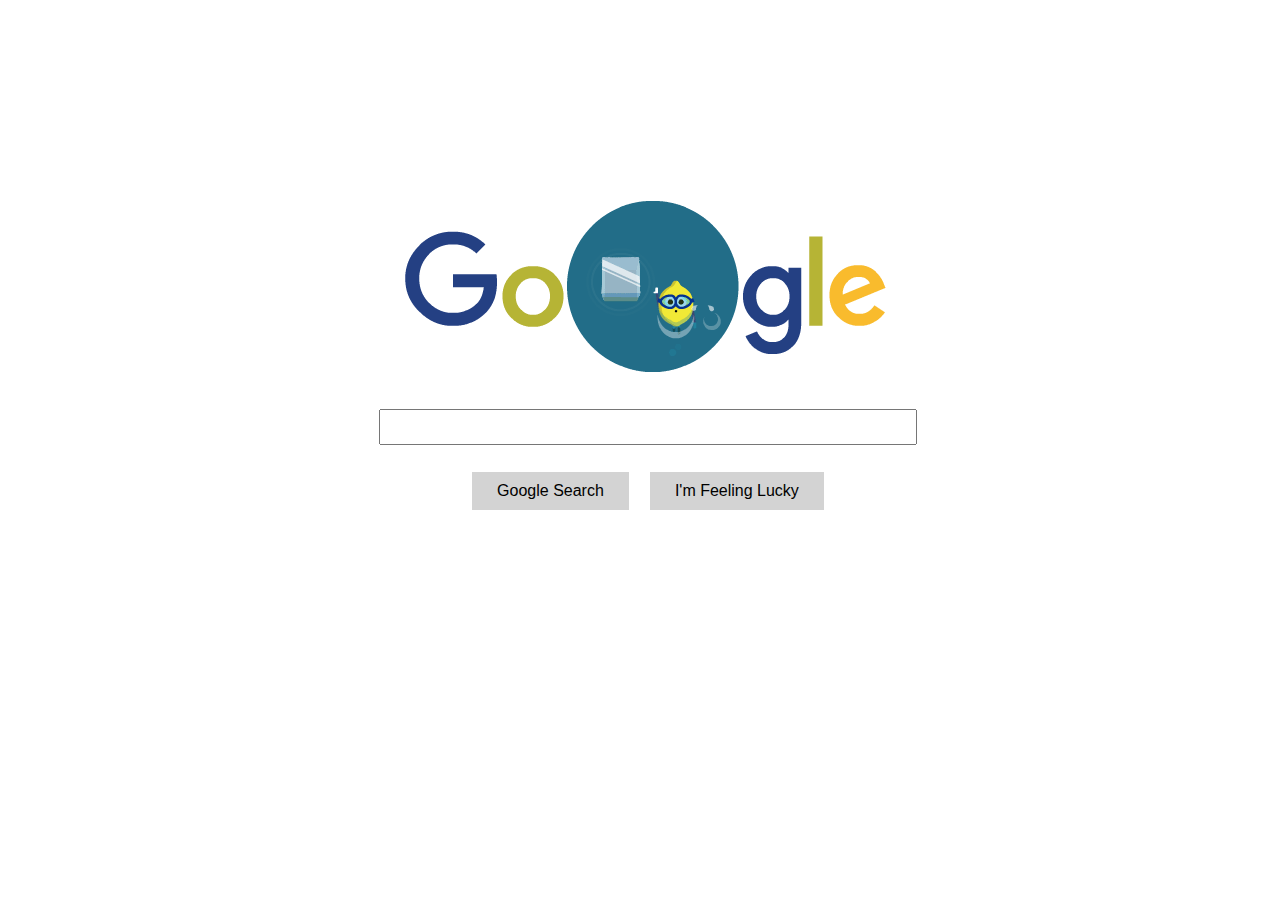
<file: Google/index.html>
<!DOCTYPE html>
<html>
<head>
	<title>Shivansh</title>
	<link rel="stylesheet" type="text/css" href="main.css">
</head>
<body>
	<div id="container">
	<center>
		<img src="google.gif" id="logo"><br>
		<input type="text" id="box" ><br><br>
		<input type="button" id="button" value="Google Search">
		<input type="button"  id="button" value="I'm Feeling Lucky"><br>
	</center>	
	</div>
</body>
</html>
</file>
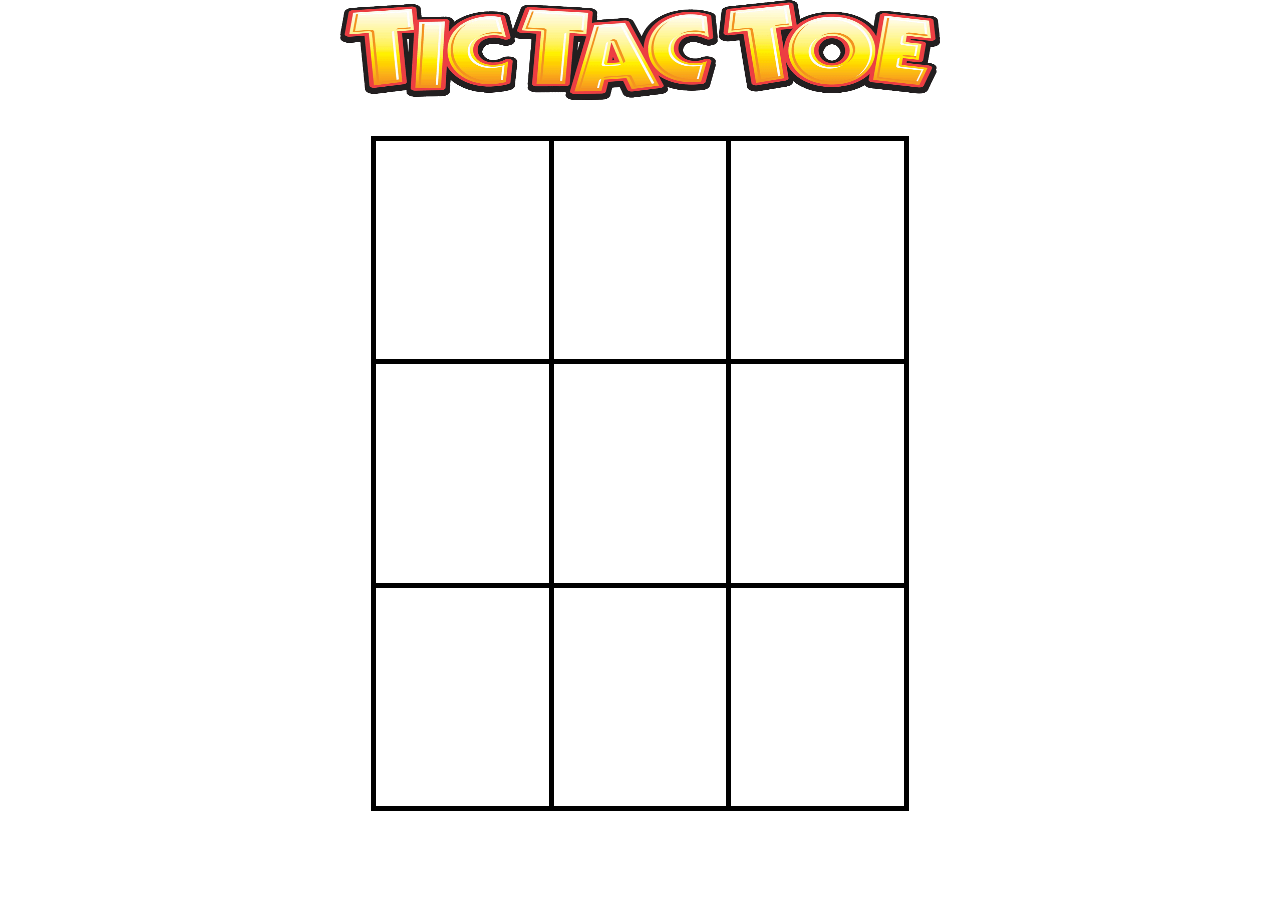
<file: Tic Tac Toe/index.html>
<html>
<head>
	<title>Tic Tac Toe</title>
	<link rel="stylesheet" type="text/css" href="main.css">
</head>
<body>
<script src="js.js"></script>
<center>
	<img src="ttt.jpg" width="600" height="100">
	<br><br><br>
	<table border="1">
		<tr>
			<td onclick="func(1,1);" id="11"></td>
			<td onclick="func(1,2);" id="12"></td>
			<td onclick="func(1,3);" id="13"></td>
		</tr>
		<tr>
			<td onclick="func(2,1);" id="21"></td>
			<td onclick="func(2,2);" id="22"></td>
			<td onclick="func(2,3);" id="23"></td>
		</tr>
		<tr>
			<td onclick="func(3,1);" id="31"></td>
			<td onclick="func(3,2);" id="32"></td>
			<td onclick="func(3,3);" id="33"></td>
		</tr>
	</table>
</center>
</body>
</html>
</file>
<file: Google/main.css>
#button {
    background-color:lightgrey;
    border: none;
    color: black;
    padding: 10px 25px;
    font-size: 16px;
    margin: 1.3%;
}
#container
{
	position: absolute;
	top:20%;
	left: 25%;
}
#box
{
	width: 80%;
	font-size: 20px;
	padding:0.7%;
}
</file>
<file: Tic Tac Toe/main.css>
*
{
	margin:0;
	padding:0;
}
table
{
	margin: 0px;
	padding: 0px;
	border-collapse:collapse;
	width:42%;
	height:75%;
}
table tr td
{
	width:14%;
	height:25%;
	border:5px solid black;
	text-align:center;
}
</file>
